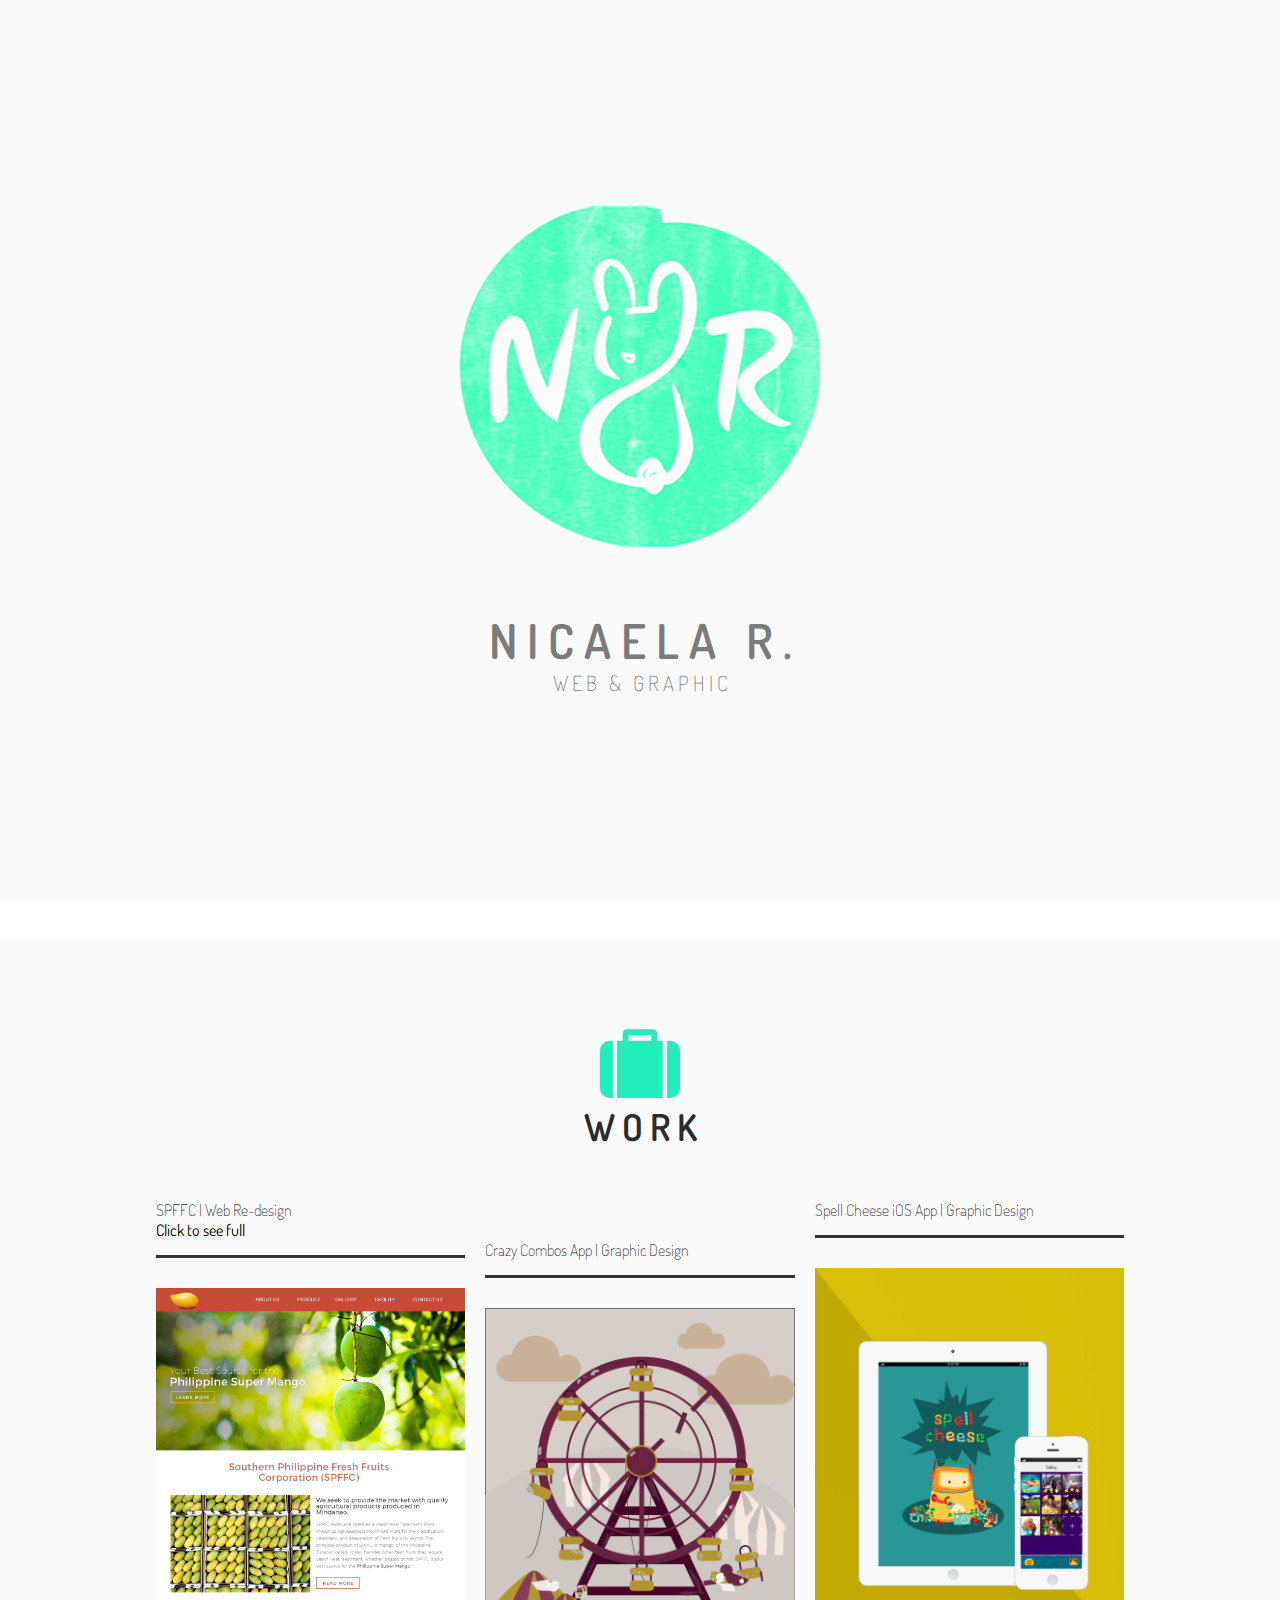
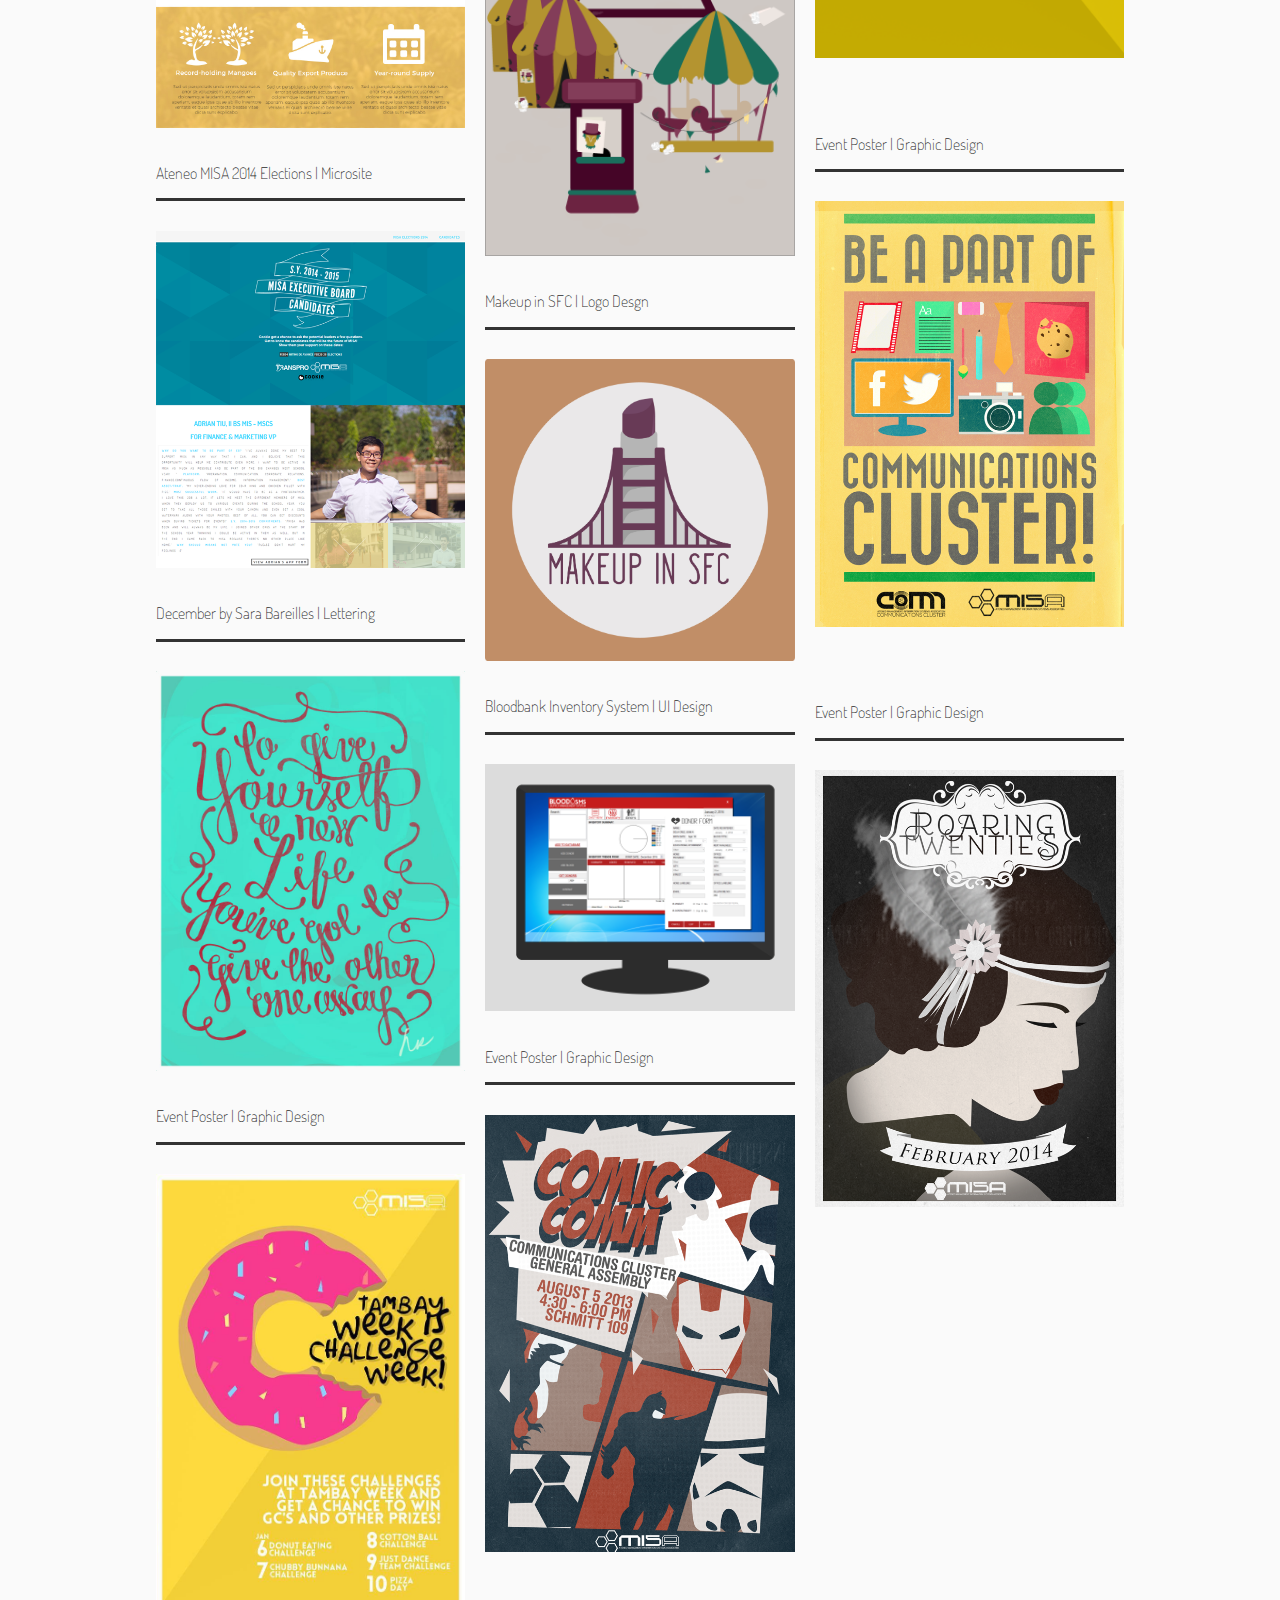
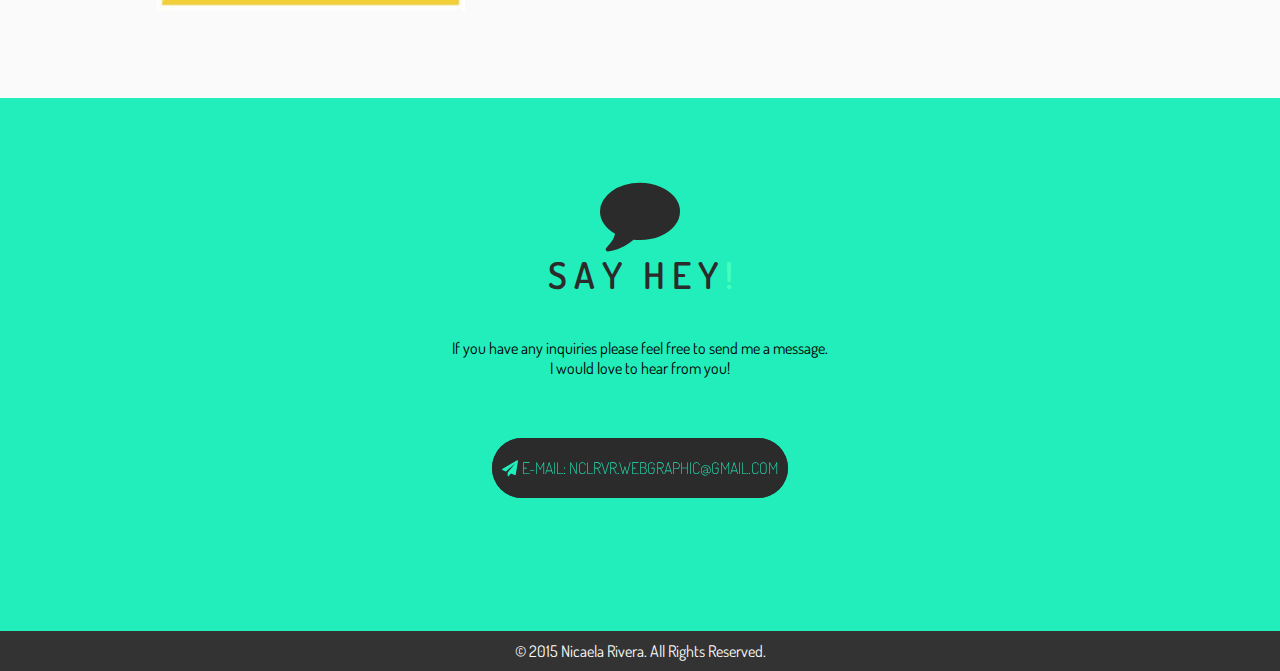
<file: index.html>
<!DOCTYPE html>
<html lang="en">
<head>
<title>Nicaela R | Web & Graphic</title>

<link rel="stylesheet" type="text/css" href="css/grid.css" />
<link rel="stylesheet" type="text/css" href="css/style2.css" />
<link rel="stylesheet" href="http://maxcdn.bootstrapcdn.com/font-awesome/4.3.0/css/font-awesome.min.css"/>

<script src="http://ajax.googleapis.com/ajax/libs/jquery/1.11.2/jquery.min.js"></script>
<script language="javascript" type="text/javascript" src="js/style.js"></script>
<script language="javascript" type="text/javascript" src="js/smoothscroll.js"></script>
</head>
<body>
<div class="col-12 navbar">
<ul>
<a href="#home" class="smoothScroll"><li class="nav-item hvr-overline-reveal">Home</li></a>
<a href="/"><li class="nav-item"><img class="nav-logo" src="images/nr-logo-green.png" height="50" width="50" /></li></a>
<a href="#works" class="smoothScroll"><li class="nav-item hvr-overline-reveal">Work</li></a>
<a href="#contact" class="smoothScroll"><li class="nav-item hvr-overline-reveal">Contact</li></a>
</ul>
</div>
<div class="col-12 text-center" id="home">
<div id="hcontent"><br><br><br>
<a href="#about" class="smoothScroll"><img class="logo floating hvr-grow " src="images/nr-logo-green.png" alt="NR logo"/></a>

<h1 style="color:#7b7b7b; font-size:3em">N I C A E L A &nbsp; R .</h1>
<h3 style="color:#7b7b7b; font-weight:lighter">W E B &nbsp; & &nbsp; G R A P H I C</h4><br><br><br>

</div>
</div>

<p>&nbsp;</p>
<p>&nbsp;</p>


<!-- <div class="col-12" id="about">
<div class="container">
<center><i class="fa fa-cloud fa-5x"></i>
<h1>H E L L O !</h1></center>
<div class="col-6 text-center">
<img style="padding: 0 15% 0 15%"src="images/nr-logo-grey.png"/>
</div>
<div class="col-6">
<h2>I'm a web and graphic designer.<br><small>I design and create websites, illustrations, and logos.</small> </h2><hr><br><p>I was born and raised in Manila, Philippines, and currently based in the Bay Area. In March 2014, I graduated with a BS in Management Information Systems with a specialization in Enterprise Systems. Since then I have involved myself in projects that married my love for visual design and fascination with technology.<br><br> My experience is junior-level but I know have a lot to offer. Minimalist designs and flat illustrations are my specialties.
<br><br>
On free times I like to read fantasy literature or binge-watch shows.
</p><br>
</div>

</div>
</div> -->

<div class="col-12" id="works">
<div class="container">
<div class="col-12 text-center">
<i class="fa fa-suitcase fa-5x"></i>
<h1>W O R K</h1><br><Br>
<div class="col-4 box " style="text-align:left">
<h4>SPFFC | Web Re-design</h4><p>Click to see full<hr><br><a class='activate_modal' name='SPFFC' href='#'><img class="hvr-grow" src="images/SPFFC-small.jpg"/></a>
<br><br><h4>Ateneo MISA 2014 Elections | Microsite</h4><hr><br><a class='activate_modal' name='elecMicro' href='#'><img class="hvr-grow" src="images/webpagemockup.png"/></a>
<br><br><h4>December by Sara Bareilles | Lettering</h4><hr><br><a class='activate_modal' name='saraTypo' href='#'><img class="hvr-grow" src="images/sara-typo.jpg"/></a>
<br><br><h4>Event Poster | Graphic Design</h4><hr><br><a class='activate_modal' name='tWeek' href='#'><img class="hvr-grow" src="images/gd-poster3.jpg"/></a>
</div>
<div class="col-4 box"style="text-align:left">
<br><br><h4>Crazy Combos App | Graphic Design</h4><hr><br><a class='activate_modal' name='kKombos' href='#'><img class="hvr-grow" src="images/gd-wip.png"/></a>
<br><br><h4>Makeup in SFC | Logo Desgn</h4><hr><br><a class='activate_modal' name='msfc' href='#'><img class="hvr-grow" src="images/makeupinsfc.png"/></a>
<br><br><h4>Bloodbank Inventory System | UI Design</h4><hr><br><a class='activate_modal' name='bSMS' href='#'><img class="hvr-grow" src="images/ui-bloodsms.png"/></a>
<br><br><h4>Event Poster | Graphic Design</h4><hr><br><a class='activate_modal' name='commGa' href='#'><img class="hvr-grow" src="images/gd-poster2.png"/></a>

</div>
<div class="col-4 box"style="text-align:left">
<h4>Spell Cheese iOS App | Graphic Design</h4><hr><br><a class='activate_modal' name='spellCheese' href='#'><img class="hvr-grow" src="images/gd-spellcheese.png"/></a></div>
<div class="col-4 box"style="text-align:left">
<br><br><h4>Event Poster | Graphic Design</h4><hr><br><a class='activate_modal' name='commCluster' href='#'><img class="hvr-grow" src="images/gd-poster1.jpg"/></a>
</div>
<div class="col-4 box"style="text-align:left">
<br><br><h4>Event Poster | Graphic Design</h4><hr><br><a class='activate_modal' name='pModal' href='#'><img class="hvr-grow" src="images/prom-poster.png"/></a>

</div>
</div>

</div>

</div>
</div>
<div class="col-12" id="contact">
<div class="container text-center">
<i class="fa fa-comment fa-5x"></i>
<h1>S A Y &nbsp; H E Y <a style="color:#44ffbb" href="http://heyyeyaaeyaaaeyaeyaa.com/">!</a></h1><br><br>
<p>If you have any inquiries please feel free to send me a message. <br>I would love to hear from you!</p><br><br><br>
	<h4><a class="hvr-hollow btn-email" href="mailto:nclrvr.webgraphic@gmail.com?Subject=Hey" target="_top"><i class="fa fa-paper-plane fa-1x">&nbsp;</i>E-mail: nclrvr.webgraphic@gmail.com</a></h4>
<br><br><br>
</div>
</div>
<div class="col-12 text-center" style="background:#333; color:#fafafa">© 2015 Nicaela Rivera. All Rights Reserved.</div>
<div id='mask' class='close_modal'></div>
<!--SPFFC Modal-->
<div id='SPFFC' class='modal_window'>
<div class='close_modal'>x Close</div>
<div class="container">
<div class="text-center"><h1>SPFFC Website Re-design</h1></div>
&nbsp;<br>
<div class="col-8 img-padding"><h3>Current Homepage:</h3><br><img src="images/spffc/old-site.jpg"/><br>
<br><br><h3>Redesign Concept:</h3><br>
<img src="images/SPFFC-redesign.jpg"/></div>
<div class="col-4">
<h2>Southern Philippine Fresh Fruits Corporation</small></h2><hr>
<h3>Project Type:</h3>
<p>
Web Design, Front-end Development
</p>
<br>
<h3>Software/s Used:</h3>
<p>
	Adobe Photoshop
</p>
<br>
<h3>Programming Language/s:</h3>
<p>
	HTML5, CSS3, Javascript
</p>
<br>
<h3>Description:</h3>
<p>
	Modern redesign.
</p>

</div>
</div>
</div>

<!--Krazy Kombos-->
<div id='kKombos' class='modal_window'>
<div class='close_modal'>x Close</div>
<div class="container">
<div class="text-center"><h1>Crazy Combos iOS App</h1></div>
&nbsp;<br>
<div class="col-8 img-padding"><img src="images/gd-wip.png"/></div>
<div class="col-4">
<h2>Lorenzo Rey Vergara <br><small>App Developer</small></h2><hr>
<h3>Project Type:</h3>
<p>
Mobile, iOS App, Graphic Design, Asset Design
</p>
<br>
<h3>Software/s:</h3>
<p>
	Adobe Photoshop, Adobe Illustrator
</p>
<br>
<h3>Description:</h3>
<p>
	Crazy Combos is a mobile game <strong>currently under development</strong>. The design revolves around the theme of a dirty, abandoned carnival. The illustration is designed as the background of the app homescreen.
</p>

</div>
</div>
</div>

<!--Microsite-->
<div id='elecMicro' class='modal_window'>
<div class='close_modal'>x Close</div>
<div class="container">
<div class="text-center"><h1>Ateneo MISA Elections 2014</h1></div>
&nbsp;<br>
<div class="col-8 img-padding"><img src="images/webpagemockup.png"/></div>
<div class="col-4">
<h2>Ateneo MISA <br><small>Student Organization</small></h2><hr>
<h3>Project Type:</h3>
<p>
Web Design, Graphic Design
</p>
<br>
<h3>Software/s:</h3>
<p>
	Adobe Photoshop
</p>
<br>
<h3>Language/s:</h3>
<p>
	HTML, CSS, Javascript
</p>
<br>
<h3>Description:</h3>
<p>
	This microsite was in promotion of the 2014 elections for a student organization. The site showcased candidate profiles and platforms to be viewed by the members.
</p>

</div>
</div>
</div>

<!--Microsite-->
<div id='msfc' class='modal_window'>
<div class='close_modal'>x Close</div>
<div class="container">
<div class="text-center"><h1>Makeup in SFC</h1></div>
&nbsp;<br>
<div class="col-8 img-padding"><img src="images/makeupinsfc.png"/><br><img src="images/yt-banner-msfc	.png"/></div>
<div class="col-4">
<h2>Makeup in SFC <br><small>Blogger</small></h2><hr>
<h3>Project Type:</h3>
<p>
Logo Design, Graphic Design
</p>
<br>
<h3>Software/s:</h3>
<p>
	Adobe Illustrator
</p>
<br>
<h3>Description:</h3>
<p>
	Personal logo for a San Francisco native beauty blogger.
</p>

</div>
</div>
</div>


<!--Spell Cheese Modal-->
<div id='spellCheese' class='modal_window'>
<div class='close_modal'>x Close</div>
<div class="container">
<div class="text-center" style="background:#fff"><h1><img src="images/spellcheese/blueicon.png" height="100" style="vertical-align:middle" />&nbsp;Spell Cheese iOS App</h1></div>
&nbsp;<br>
<div class="col-8 img-padding"><img src="images/gd-spellcheese.png"/>

<br><br>App Mascot:<br>
<img class="col-12" src="images/spellcheese/mascot.jpg"/>


<br><br>Color and Patterns:<br>
<img class="col-12" src="images/spellcheese/pattern.png"/>
<br><br>Screenshots:<br>
<img class="col-4" src="images/spellcheese/1.jpeg"/>
<img class="col-4" src="images/spellcheese/2.jpeg"/>
<img class="col-4" src="images/spellcheese/3.jpeg"/>
<img class="col-4" src="images/spellcheese/4.jpeg"/>
<img class="col-4" src="images/spellcheese/icecream.png"/>
<img class="col-4" src="images/spellcheese/5.jpeg"/>
</div>
<div class="col-4">
<h2>Lorenzo Rey Vergara<br><small>App Developer</small></h2><hr>
<h3>Project Type:</h3>
<p>
Mobile, iOS App, Graphic Design, Asset Design
</p>
<br>
<h3>Software/s:</h3>
<p>
	Adobe Photoshop, Adobe Illustrator
</p>
<br>
<h3>Description:</h3>
<p>
	Spell Cheese aims to make the process of learning words easier and more engaging for its young users. It allows the parents to take photos that their children are most familiar with; images that they see in real-life, scenarios that they experience first-hand, people that they meet and interact with.<br><br>
	As the graphic designer, my main goal was to make the visuals appealing to a child's eye. In order to achieve this, the direction we followed involved the creation of the following:<br><br>
	<ol>
	<li>Bright color scheme and backgrounds</li>
	<li>App mascot</li>
	<li>5 Sets of the Alphabet with unique colorful patterns</li>
	</ol>
<br>
Download the app <a style="color:rgb(34, 238, 187)" href="https://itunes.apple.com/us/app/id894529715" target="_blank">here</a>.
</p>

</div>
</div>
</div>

<!--Sara Lettering-->
<div id='saraTypo' class='modal_window'>
<div class='close_modal'>x Close</div>
<div class="container">
<div class="text-center"><h1>December by Sara Bareilles</h1></div>
&nbsp;<br>
<div class="col-8 img-padding"><img src="images/sara-typo.jpg"/></div>
<div class="col-4">
<h3>Project Type:</h3>
<p>
Lettering, Print
</p>
<br>
<h3>Software/s:</h3>
<p>
	Adobe Illustrator
</p>
<br>
<h3>Description:</h3>
<p>
	Lettering of my favorite Sara lyric.
</p>

</div>
</div>
</div>

<!--Blood SMS-->
<div id='bSMS' class='modal_window'>
<div class='close_modal'>x Close</div>
<div class="container">
<div class="text-center"><h1>Blood Supply Management System</h1></div>
&nbsp;<br>
<div class="col-8 img-padding"><img class="col-12" src="images/bsms/lbb.jpg"/>
<img class="col-12" src="images/bsms/inventory.png"/><br>
<img class="col-12" src="images/bsms/edit_donor.png"/><br>
<img class="col-12" src="images/bsms/show_blood.png"/><br>
<img class="col-12" src="images/bsms/donors.png"/><br>

</div>
<div class="col-4">
<img  src="images/bsms/pms.png"/><h2>Project Management<br> <small>Final Project</small></h2><hr>
<h3>Project Type:</h3>
<p>
Visual Design
</p>
<br>
<h3>Software/s:</h3>
<p>
	Adobe Photoshop, Visual Studio 2010
</p>
<br>
<h3>Description:</h3>
<p>
	Blood SMS is an inventory system that manages and tracks the supply, and the donor roster of the blood bank.
</p>

</div>
</div>
</div>

<!--Tambay Week-->
<div id='tWeek' class='modal_window'>
<div class='close_modal'>x Close</div>
<div class="container">
<div class="text-center"><h1>Org Week</h1></div>
&nbsp;<br>
<div class="col-8 img-padding"><img src="images/gd-poster3.jpg"/></div>
<div class="col-4">
<h2>Management Information Systems Association, AdmU <small>(Student Organization)</small></h2><hr>
<h3>Project Type:</h3>
<p>
Print, Poster, Graphic Design
</p>
<br>
<h3>Software/s:</h3>
<p>
	Adobe Photoshop, Adobe Illustrator
</p>
<br>
<h3>Description:</h3>
<p>
	Poster for Org Week Activities.
</p>

</div>
</div>
</div>

<!--CommGA-->
<div id='commGa' class='modal_window'>
<div class='close_modal'>x Close</div>
<div class="container">
<div class="text-center"><h1>Cluster General Assembly</h1></div>
&nbsp;<br>
<div class="col-8 img-padding"><img src="images/gd-poster2.png"/></div>
<div class="col-4">
<h2>Management Information Systems Association, AdmU <small>(Student Organization)</small></h2><hr>
<h3>Project Type:</h3>
<p>
Print, Poster, Graphic Design
</p>
<br>
<h3>Software/s:</h3>
<p>
	Adobe Photoshop, Adobe Illustrator
</p>
<br>
<h3>Description:</h3>
<p>
	Poster for General Assembly announcement.<br>Theme: Comic-Con
</p>

</div>
</div>
</div>

<!--Prom Modal-->
<div id='pModal' class='modal_window'>
<div class='close_modal'>x Close</div>
<div class="container">
<div class="text-center"><h1>Ateneo MISA Promenade</h1></div>
&nbsp;<br>
<div class="col-8 img-padding"><img class="col-12" src="images/prom-poster.png"/>
<img class="col-12" src="images/prom-poster2.jpg"/>
<img class="col-12" src="images/prom2.jpg"/>
</div>
<div class="col-4">
<h2>Management Information Systems Association, AdmU <small>(Student Organization)</small></h2><hr>
<h3>Project Type:</h3>
<p>
Print, Poster, Graphic Design
</p>
<br>
<h3>Software/s:</h3>
<p>
	Adobe Photoshop, Adobe Illustrator
</p>
<br>
<h3>Description:</h3>
<p>
	Promotional Posters for an evening organization event.<br>Theme: Roaring 20s
</p>

</div>
</div>
</div>

<div id='commCluster' class='modal_window'>
<div class='close_modal'>x Close</div>
<div class="container">
<div class="text-center"><h1>Cluster Recruitment Poster</h1></div>
&nbsp;<br>
<div class="col-8 img-padding"><img src="images/gd-poster1.jpg"/></div>
<div class="col-4">
<h2>Management Information Systems Association, AdmU <small>(Student Organization)</small></h2><hr>
<h3>Project Type:</h3>
<p>
Print, Poster, Graphic Design
</p>
<br>
<h3>Software/s:</h3>
<p>
	Adobe Photoshop, Adobe Illustrator
</p>
<br>
<h3>Description:</h3>
<p>
	Adobe Photoshop, Adobe Illustrator
</p>

</div>
</div>
</div>
</body>
</html>
</file>
<file: css/grid.css>
*,
*:after,
*:before {
  margin: 0;
  padding: 0;
  -webkit-box-sizing: border-box;
     -moz-box-sizing: border-box;
          box-sizing: border-box;
}

[class^='col-'] {
  float: left;
  padding: 10px;
}

.col-12  {width: 100%; }
.col-11  {width: 91.66%;}
.col-10  {width: 83.33%;}
.col-9  {width: 75%;}
.col-8  {width: 66.66%;}
.col-7  {width: 58.33%;}
.col-6  {width: 50%;}
.col-5  {width: 41.66%;}
.col-4  {width: 33.33%;}
.col-3 {width: 25%;}
.col-2 {width: 16.66%;}
.col-1 {width: 8.33%;}


/* Tablets */
@media (min-device-width: 481px) and (max-device-width: 800px) {
	.col-1 {width:100%;} 
	.col-12, .col-11 {width:100%;}
	.col-2, .col-3, .col-4, .col-5, .col-6, .col-7, .col-8, .col-9, .col-10 {width:50%;}

}

/* Smartphones */
@media (max-device-width: 480px) {
	.col-1, .col-2, .col-3, .col-4, .col-5, .col-6, .col-7, .col-8, .col-9, .col-10, .col-11, .col-12{width:100%;}
}


@media (max-device-width: 750px) {
  ul li, li {width:100%;}
 
}
</file>
<file: css/style2.css>
@import url(http://fonts.googleapis.com/css?family=Dosis);

body {
	font-family: 'Dosis';
   clear: both;
   max-width: 100%;

}

.container {
	padding: 5% 10% 5% 10%;
}

h1, h2, h3, h4 {
	color: #2b2b2b;
	font-weight: lighter;
}

h1 {
	font-size:2.3em;

	font-weight: 600;

}

h2 {
	font-size:1.6em;

}

h3 {
	font-size: 1.3em;
	font-weight: lighter;
}

h4 {
	font-size: 1em;
}

hr {
	border: none;
    height: 3px;
    /* Set the hr color */
    color: #333; /* old IE */
    background-color: #333; /* Modern Browsers */
    margin: 5% 0 3% 0;
}

.fa {
	color: rgb(34, 238, 187)
}

.fa-comment {
	color: #2b2b2b;
}

.text-center {
	text-align: center;
}

img {
	max-width: 100%;
}

ol li{
	margin-left: 10%;
	font-size: smaller;
}

div#home {
height: 100vh;
	background: #fafafa;
	position: relative;
	  display: table;
    width: 100%;
    max-height: 100%;
}

small {
	font-weight: lighter;
}


div#about {
	min-height: 100%;
	background: #fff;
	padding-bottom: 3%;
}

div#works {
	min-height: 100%;
	background: #fafafa;
	padding-bottom: 4%;
}

div#contact {
	background: rgb(34, 238, 187);
	min-height: 100%;

}

#outer {
    display: table;
    width: 100%;
    height: 100%; /* Height can be anything */
}

#hcontent {
	 display: table-cell;
    vertical-align: middle;
    text-align: center;
}

.navbar {
text-align: center;
position: fixed;
z-index: 1;

}

a {
	text-decoration: none;
	color: #2b2b2b;
}

a:hover {

}

.col-6 {
	margin-top: 5%;
}

.box {
	  margin-left: auto;
    margin-right: auto;
}

/* Overline Reveal */
.hvr-overline-reveal {
  display: inline-block;
  vertical-align: middle;
  -webkit-transform: translateZ(0);
  transform: translateZ(0);
  box-shadow: 0 0 1px rgba(0, 0, 0, 0);
  -webkit-backface-visibility: hidden;
  backface-visibility: hidden;
  -moz-osx-font-smoothing: grayscale;
  position: relative;
  overflow: hidden;
}
.hvr-overline-reveal:before {
  content: "";
  position: absolute;
  z-index: -1;
  left: 0;
  right: 0;
  top: 0;
  background: rgb(34, 238, 187);
  height: 3px;
  -webkit-transform: translateY(-4px);
  transform: translateY(-4px);
  -webkit-transition-property: transform;
  transition-property: transform;
  -webkit-transition-duration: 0.3s;
  transition-duration: 0.3s;
  -webkit-transition-timing-function: ease-out;
  transition-timing-function: ease-out;
}
.hvr-overline-reveal:hover:before, .hvr-overline-reveal:focus:before, .hvr-overline-reveal:active:before {
  -webkit-transform: translateY(0);
  transform: translateY(0);
}

ul li {
display: inline;
margin: 0 2% 0 2%;
text-align: center;
width: 10%;

}

ul {
	height: 100%;

}

.nav-item{
	padding-top: 5px;
	text-align: center;
}

.hvr-hollow {
  display: inline-block;
  vertical-align: middle;
  color: rgb(34, 238, 187);
  -webkit-transform: translateZ(0);
  transform: translateZ(0);
  box-shadow: 0 0 1px rgba(0, 0, 0, 0);
  -webkit-backface-visibility: hidden;
  backface-visibility: hidden;
  -moz-osx-font-smoothing: grayscale;
  -webkit-transition-duration: 0.3s;
  transition-duration: 0.3s;
  -webkit-transition-property: background;
  transition-property: background;
  box-shadow: inset 0 0 0 2px #2b2b2b, 0 0 1px rgba(0, 0, 0, 0);
  /* Hack to improve aliasing on mobile/tablet devices */
}
.hvr-hollow:hover, .hvr-hollow:focus, .hvr-hollow:active {
  background: none;
  color: #2b2b2b;
}


.nav-logo{
	vertical-align: middle;
}

.hvr-grow {
    display: inline-block;
    vertical-align: middle;
    transform: translateZ(0);
    box-shadow: 0 0 1px rgba(0, 0, 0, 0);
    backface-visibility: hidden;
    -moz-osx-font-smoothing: grayscale;
    transition-duration: 0.3s;
    transition-property: transform;
    margin-bottom: 5%;
}

.hvr-grow:hover,
.hvr-grow:focus,
.hvr-grow:active {
    transform: scale(1.03);
}


.btn-email {
	padding: 2% 1% 2% 1%;
	background: #2b2b2b;
	text-transform: uppercase;
	border-radius: 30px;
}


@media only screen and (max-device-width: 320px) {

h1 {
  font-size: 5.9vw;
}
h2 {
  font-size: 3.0vh;
}

h3 {
  font-size: 2.0vh;
}

h4 {
  font-size: 1.5vh;
}
p, ul li {
  font-size: 5vmin;
}

div#home {
  max-height: 100vh;
}

.nav-bar {
	display: inline-block;
}
.col-4 {
	text-align: center;
}
}

  #mask{  
    position: fixed;
    top: 0;
    left: 0;
    height: 100vh;
    width: 100vw;
    z-index: 10;
    display: none;
    /* styling bellow */
   background-color: rgba(0, 0, 0,.8);
}  
  
.img-padding {
	padding: 2%;
}
.modal_window{  
    width: 85vw;
    height: 90vh;
    position: fixed;
    top: 50%; 
    left: 50%;
    z-index: 11; 
    display: none;
    overflow-y: scroll;
    background: #fff;
}  

#new {
	display: none;
}
.close_modal {
	float: right;
	font-size: 1em;
	padding: 0 10px 10px 10px;
	color: rgb(34, 238, 187);
	

}

.close_modal:hover {
	background: rgb(34, 238, 187);
	color: #fafafa;
}
  
.floating{

    -webkit-animation-name: Floatingx;
    -webkit-animation-duration: 3s;
    -webkit-animation-iteration-count: infinite;
    -webkit-animation-timing-function: ease-in-out;
    -moz-animation-name: Floating;
    -moz-animation-duration: 3s;
    -moz-animation-iteration-count: infinite;
    -moz-animation-timing-function: ease-in-out;
}

@-webkit-keyframes Floatingx{
    from {-webkit-transform:translate(0, 0px);}
    65% {-webkit-transform:translate(0, 10px);}
    to {-webkit-transform: translate(0, -0px);    }    
}
    
@-moz-keyframes Floating{
    from {-moz-transform:translate(0, 0px);}
    65% {-moz-transform:translate(0, 10px);}
    to {-moz-transform: translate(0, -0px);}    
}
</file>
